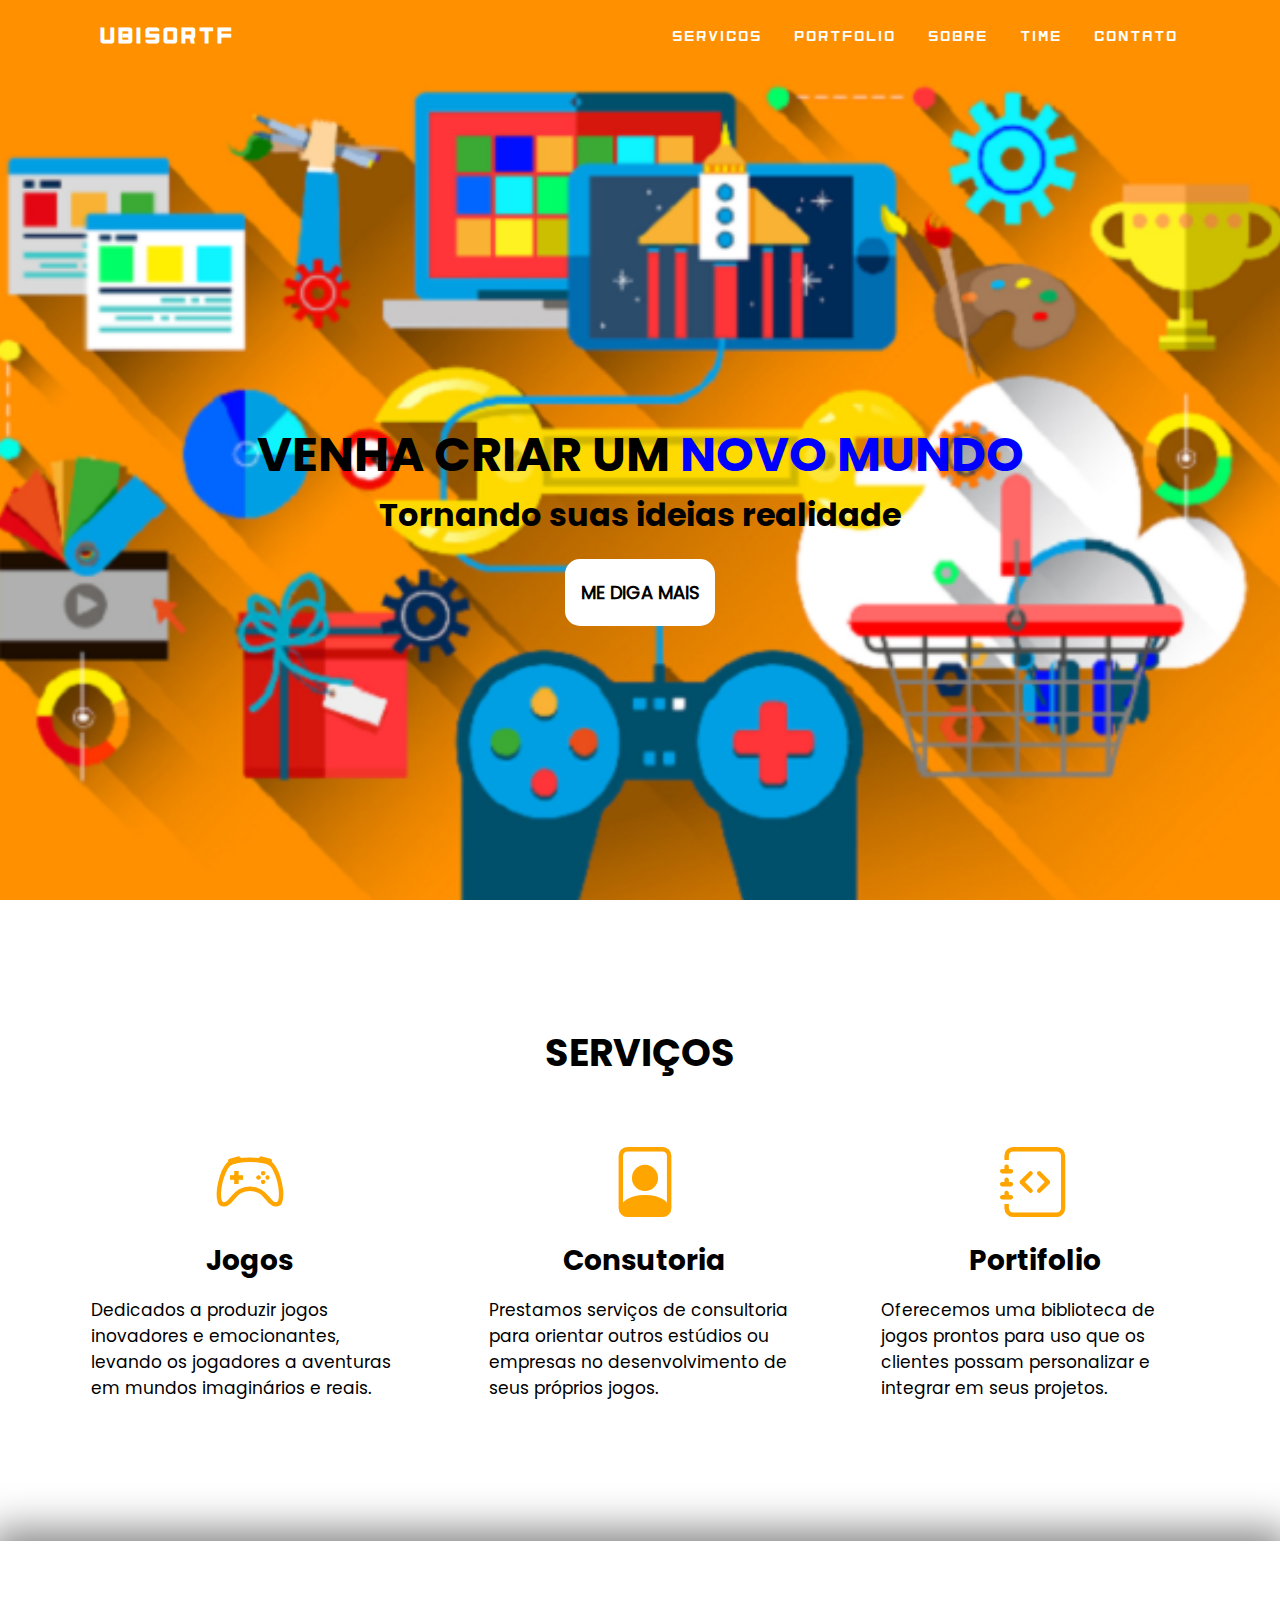
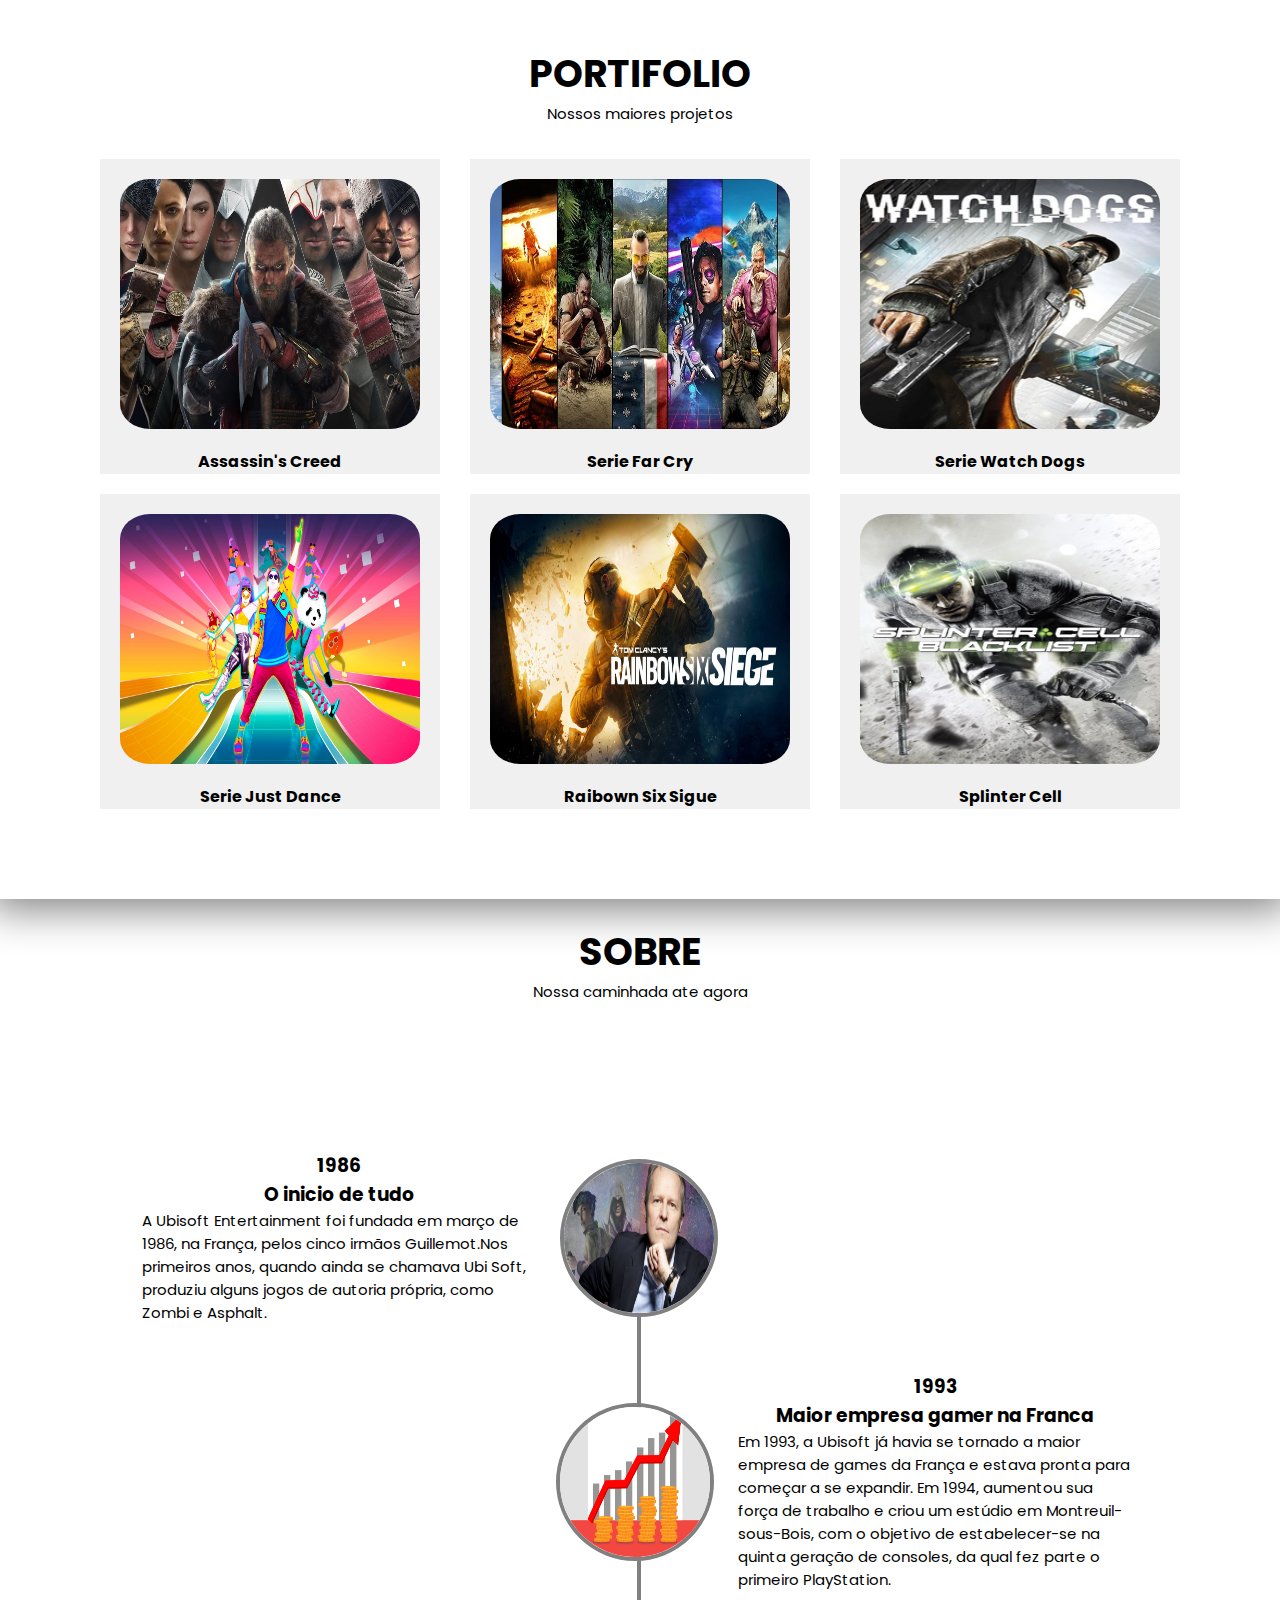
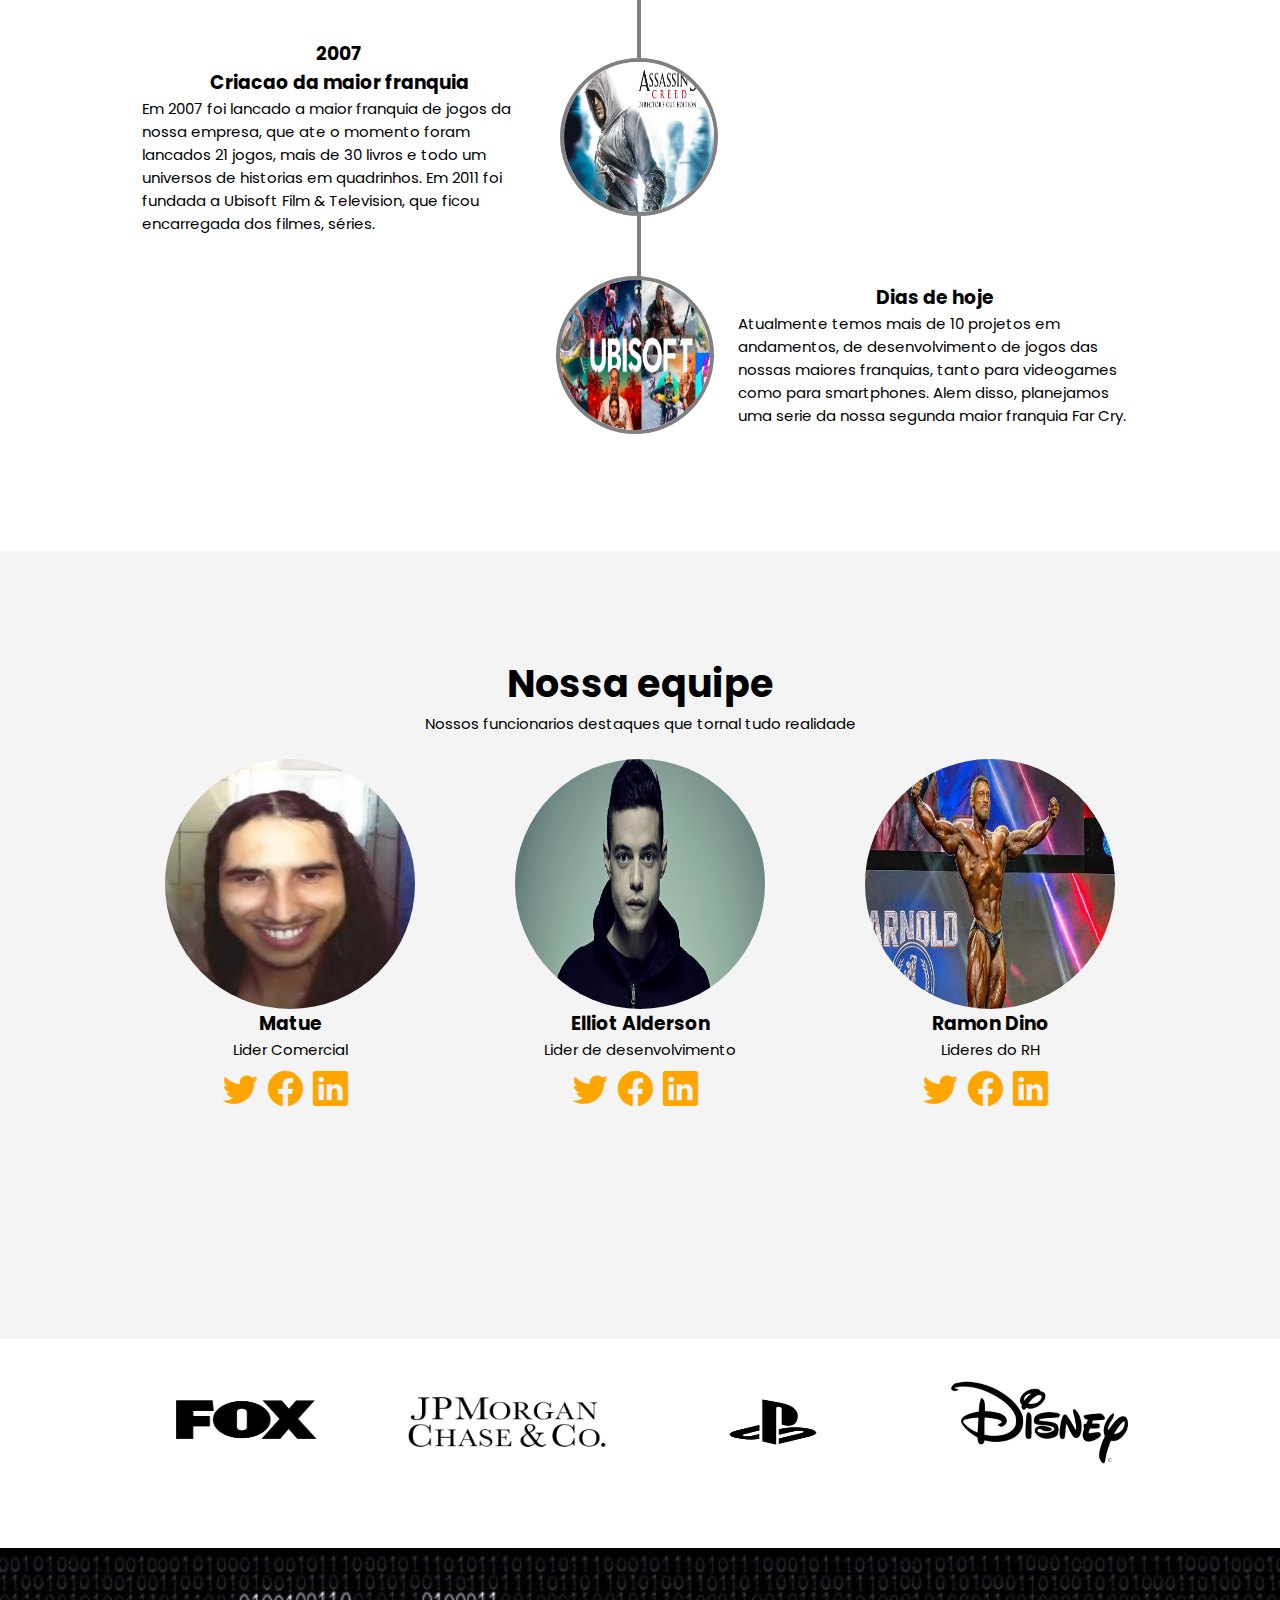
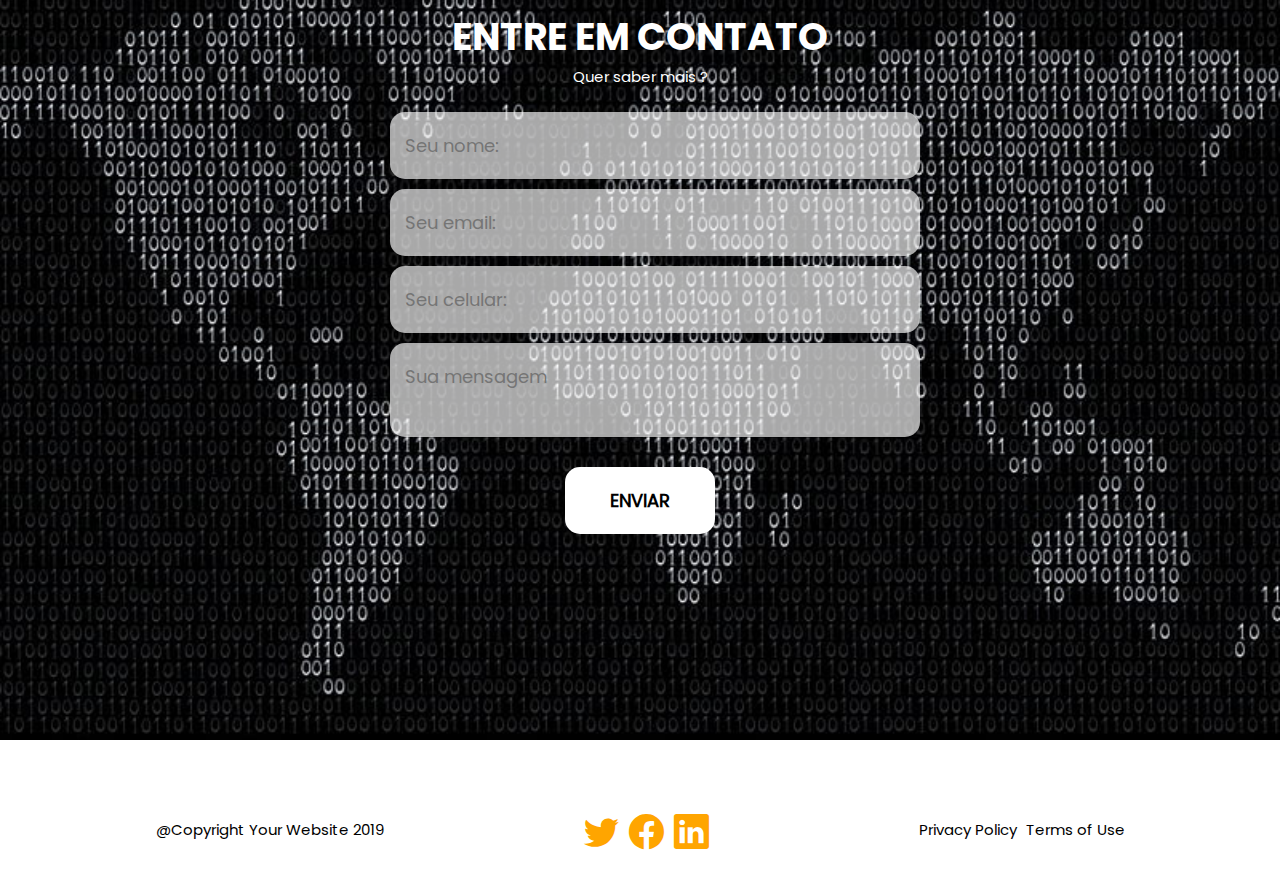
<file: index.html>
<!DOCTYPE html>
<html lang="pt-br">
<head>
    <link rel="stylesheet" href="estilo.css">
    <meta charset="UTF-8">
    <link rel="stylesheet" href="https://cdn.jsdelivr.net/npm/bootstrap-icons@1.11.1/font/bootstrap-icons.css">
    <meta name="viewport" content="width=device-width, initial-scale=1.0">
    <title>Ubisortf</title>
</head>
<body>
    <main>
        <section class="cabeca">
    <header id="header">
     <nav class = "barra">
        <h1 id = "logo">Ubisortf</h1>
        <div class = "menu-celular">
            <div class="linha1"></div>
            <div class="linha2"></div>
            <div class="linha3"></div>
        </div>
        <ul class = "nav-list">
        <li class="btn-nav"><a href="#especialidades">Servicos</a></li>
        <li class="btn-nav"><a href="#portifolio">Portfolio</a></li>
        <li class="btn-nav"><a href="#sobre">Sobre</a></li>
        <li class="btn-nav"><a href="#time">Time</a></li>
        <li class="btn-nav"><a href="#formulario">Contato</a></li>
        </ul>
        </nav>
    </header>
    <section class="banner">
        <div class="ba">
        <h1>VENHA CRIAR UM <span>NOVO MUNDO</span></h1>
        <h2>Tornando suas ideias realidade</h2>
        <div class="btn"><input type="submit" value="ME DIGA MAIS"></div>

    </div>
    </section>
    
        </section>

        <section class="especialidades" id="especialidades">
            <div class="titulo-sub"> 
                <h2 class="titulo">SERVIÇOS</h2>
            </div>
                <div class="flex">
                    <div class="especialidades-box">
                        <i class="bi bi-controller"></i>
                        <h3>Jogos</h3>
                        <p>Dedicados a produzir jogos inovadores e emocionantes, levando os jogadores a aventuras em mundos imaginários e reais.</p>
                    
                    </div>
                    <div class="especialidades-box">
                        <i class="bi bi-file-person"></i>
                        <h3>Consutoria</h3>
                        <p>Prestamos serviços de consultoria para orientar outros estúdios ou empresas no desenvolvimento de seus próprios jogos.</p>
                    </div>
                    <div class="especialidades-box">
                        <i class="bi bi-journal-code"></i>
                        <h3>Portifolio</h3>
                        <p>Oferecemos uma biblioteca de jogos prontos para uso que os clientes possam personalizar e integrar em seus projetos. </p>
                    
                    </div>

                </div>
            
        </section>

        <section class= "portifolio" id= "portifolio"> 
            <div class="titulo-sub">
                <h2 class="titulo">PORTIFOLIO</h2>
                <p class="sub-titulo">Nossos maiores projetos</p>
            </div>
                <div class="leo">
                    <div class="img">
                        <img  class="img-port" src="imagens/assassin-s-creed-valhalla_1595492863882988614.jpg">
                        <p>Assassin's Creed</p>
                    </div>
                    <div class="img">
                        <img class="img-port" src="imagens/Promoção_série_Far_Cry.jpg">
                        <p>Serie Far Cry</p>
                    </div>
                    <div class="img">
                        <img  class="img-port" src="imagens/Watch_Dogs_box_art.jpg">
                        <p>Serie Watch Dogs</p>
                    </div>
                </div>
                <div class="leo">
                
                    <div class="img">
                        <img  class="img-port" src="imagens/como-jogar-just-dance.jpg">
                        <p>Serie Just Dance</p>
                    </div>
                    <div class="img">
                        <img  class="img-port" src="imagens/2db0a1c1-3719-4270-b610-a8a1f6c6efb1.jpg">
                        <p>Raibown Six Sigue</p>
                    </div>
                    <div class="img">
                        <img  class="img-port" src="imagens/Tom_Clancy's_Splinter_Cell_Blacklist_box_art.png">
                        <p>Splinter Cell</p>
                    </div>
                </div>
             </section>
        
        <section class="sobre" id="sobre">
            <div class="titulo-sub">
                <h2 class="titulo">SOBRE</h2>
                <p class="sub-titulo">Nossa caminhada ate agora</p>
            </div>
            <div class="hist">
                <div class="cont img-red1">
                    <div class="titulo-sub">
                        <h3 class="titulo">1986</h3>
                        <h3 class="titulo">O inicio de tudo</h3>
                        <p class="sub-titulo">A Ubisoft Entertainment foi fundada em março de 1986, na França, pelos cinco irmãos Guillemot.Nos primeiros anos, quando ainda se chamava Ubi Soft, produziu alguns jogos de autoria própria, como Zombi e Asphalt.</p>
                    </div>
                    <img class="img-sobre" src="imagens/Yves-Guillemot.jpg"></img>
                </div>
                <div class = "cont img-red2">
                    <img class="img-sobre" src="imagens/site-lucro-santander.png"></img>
                    <div class="titulo-sub">
                        <h3 class="titulo">1993</h3>
                        <h3 class="titulo">Maior empresa gamer na Franca</h3>
                        <p class="sub-titulo">Em 1993, a Ubisoft já havia se tornado a maior empresa de games da França e estava pronta para começar a se expandir. Em 1994, aumentou sua força de trabalho e criou um estúdio em Montreuil-sous-Bois, com o objetivo de estabelecer-se na quinta geração de consoles, da qual fez parte o primeiro PlayStation.</p>
                    </div>
                </div>
                <div class = "cont img-red1">
                    <div class="titulo-sub">
                        <h3 class="titulo">2007</h3>
                        <h3 class="titulo">Criacao da maior franquia</h3>
                        <p class="sub-titulo">Em 2007 foi lancado a maior franquia de jogos da nossa empresa, que ate o momento foram lancados 21 jogos, mais de 30 livros e todo um universos de historias em quadrinhos. Em 2011 foi fundada a Ubisoft Film & Television, que ficou encarregada dos filmes, séries.</p>
                    </div>
                    <img class="img-sobre" src="imagens/assa.jpg"></img>
                </div>
                <div class = "cont img-red2">
                    <img class="img-sobre" src="imagens/ubi.jpg"></img>
                    <div class="titulo-sub">
                        <h3 class="titulo">Dias de hoje</h3>
                        <p class="sub-titulo">Atualmente temos mais de 10 projetos em andamentos, de desenvolvimento de jogos das nossas maiores franquias, tanto para videogames como para smartphones. Alem disso, planejamos uma serie da nossa segunda maior franquia Far Cry.</p>
                    </div>
                </div>
            </div>
        </section> 
        
        <section class="time" id="time">
            <div class="titulo-sub">
                <h2 class="titulo">Nossa equipe</h2>
                <p class="sub-titulo">Nossos funcionarios destaques que tornal tudo realidade</p>
            </div>
            <div class="equipe">
                <div class="func">
                     <img class="foto" src="imagens/matue.jpg">
                     <h3 class="titulo">Matue</h3>
                     <p class="sub-titulo">Lider Comercial</p>
                     <div class="redes">
                        <a href="/">
                            <i class="bi bi-twitter"></i>
                        </a>
                        <a href="/">
                            <i class="bi bi-facebook"></i>
                        </a>
                        <a href="/">
                            <i class="bi bi-linkedin"></i>
                        </a>
                    </div>
                </div>
                <div class="func">
                    <img class="foto" src="imagens/mrrobot_s2_cast_rami-malek2.jpg">
                    <h3 class="titulo">Elliot Alderson</h3>
                    <p class="sub-titulo">Lider de desenvolvimento</p>
                    <div class="redes">
                        <a href="/">
                            <i class="bi bi-twitter"></i>
                        </a>
                        <a href="/">
                            <i class="bi bi-facebook"></i>
                        </a>
                        <a href="/">
                            <i class="bi bi-linkedin"></i>
                        </a>
                    </div>
                </div>
                <div class="func">
                    <img class="foto" src="imagens/Ramon-Dino.jpg">
                    <h3 class="titulo">Ramon Dino</h3>
                    <p class="sub-titulo">Lideres do RH</p>
                    <div class="redes">
                        <a href="/">
                            <i class="bi bi-twitter"></i>
                        </a>
                        <a href="/">
                            <i class="bi bi-facebook"></i>
                        </a>
                        <a href="/">
                            <i class="bi bi-linkedin"></i>
                        </a>
                    </div>
                </div>
            </div>
        </section>

        <section class="parceria">
            <div class="empresas-par">
                <img class="empresa" src="imagens/pngwing.com (1).png">
                <img class="empresa" src="imagens/JP-Morgan-Chase-Logo.png">
                <img class="empresa" src="imagens/sony.png">
                <img class="empresa" src="imagens/9038a431f8f2064eff5abcf4f25d9870.png">
            </div>
        </section>

        <section class="formulario" id="formulario">
            <div class="titulo-sub">
                <h2 class="titulo">ENTRE EM CONTATO</h2>
                <p class="sub-titulo">Quer saber mais ?</p>
            </div>
            <div class="interface">
                  <form action="">
                    <input type="text" name="" id="" placeholder="Seu nome:" required>
                    <input type="text" name="" id="" placeholder="Seu email:" required>
                    <input type="text" name="" id="" placeholder="Seu celular:" required>
                    <textarea name="" id="" placeholder="Sua mensagem" required></textarea>
                    <div class="btn"><input type="submit" value="ENVIAR"></div>
                   </form>
                
                </div>
                        

            </div>
        </section>

    </main>

    <footer>
        <div class="roda-pe">
            <div class="copy">
                <p class="sub-titulo">@Copyright Your Website 2019</p>
            </div>
            <div class="redes">
                <a href="/">
                    <i class="bi bi-twitter"></i>
                </a>
                <a href="/">
                    <i class="bi bi-facebook"></i>
                </a>
                <a href="/">
                    <i class="bi bi-linkedin"></i>
                </a>
            </div>
            <div class="priva">
                <p class="sub-titulo">Privacy Policy</p>
                <p class="sub-titulo">Terms of Use</p>
            </div>
        </div>
    </footer>
</body>
</html>
</file>
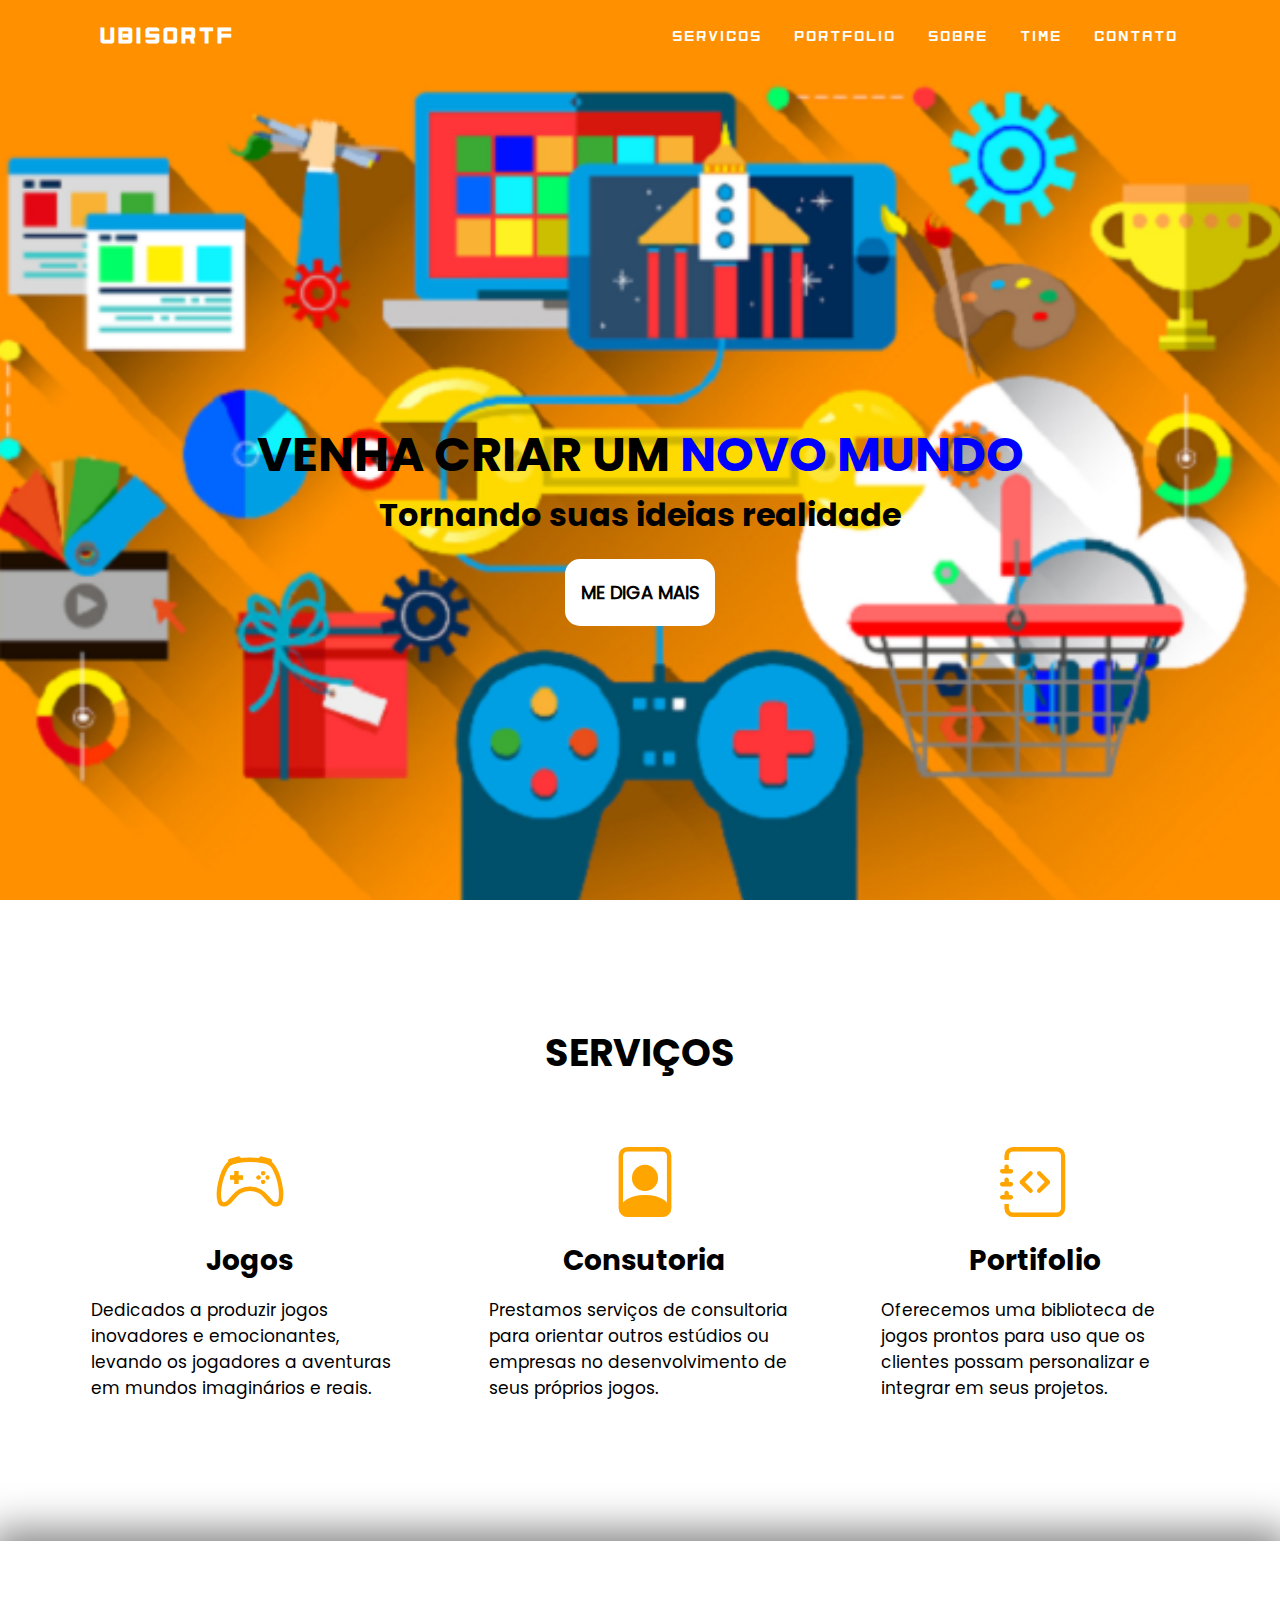
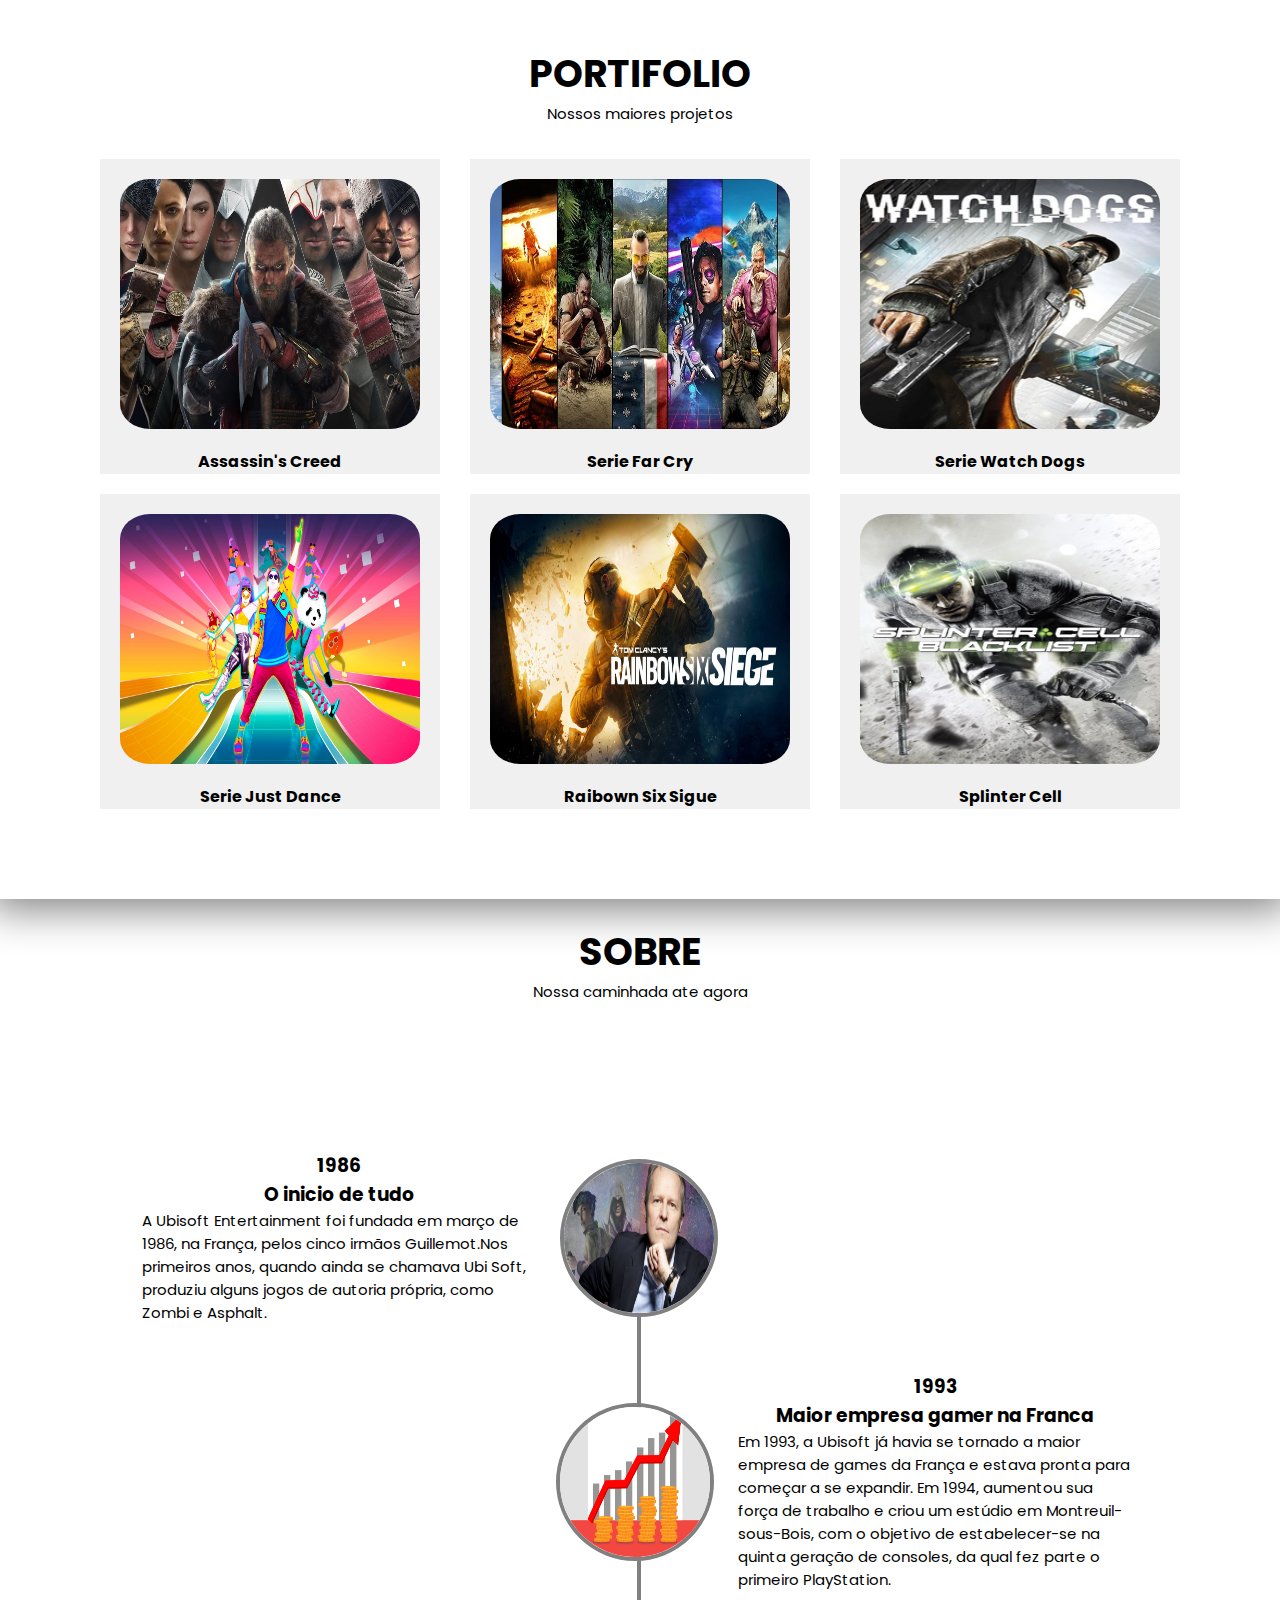
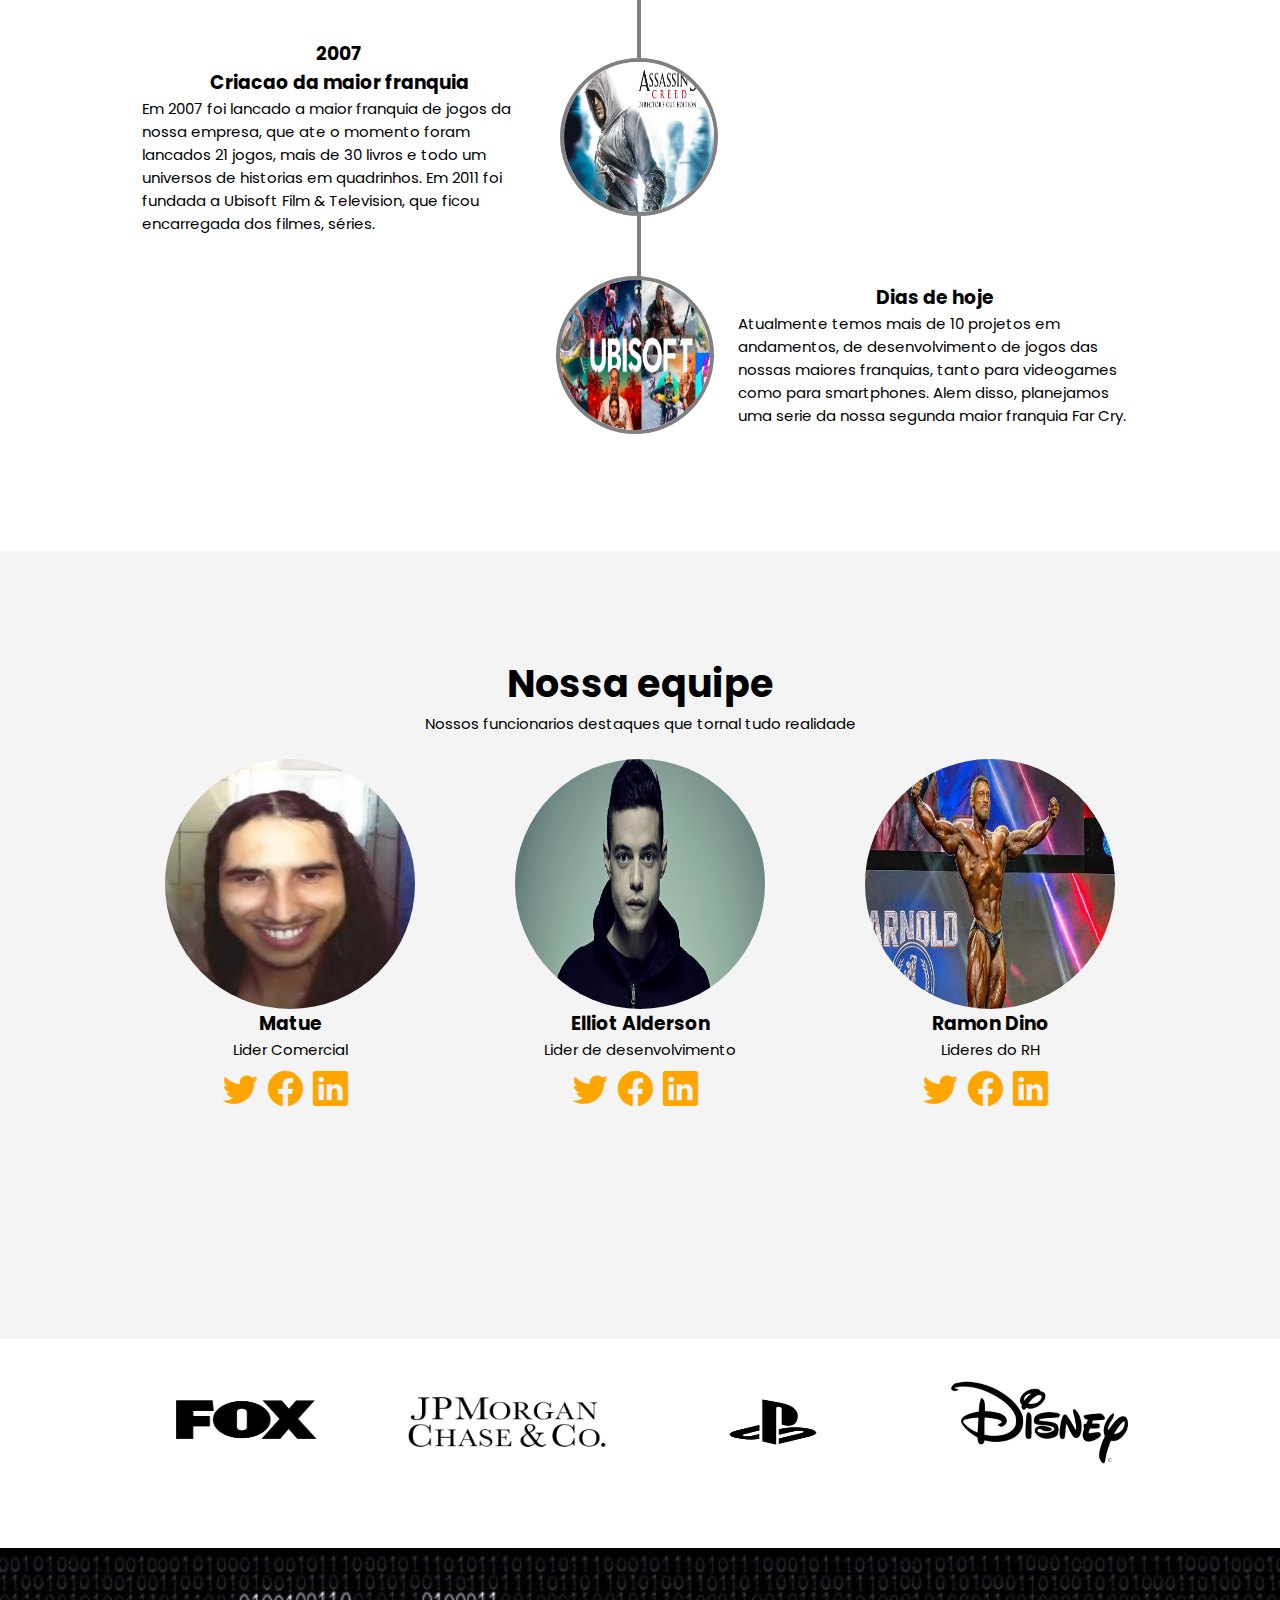
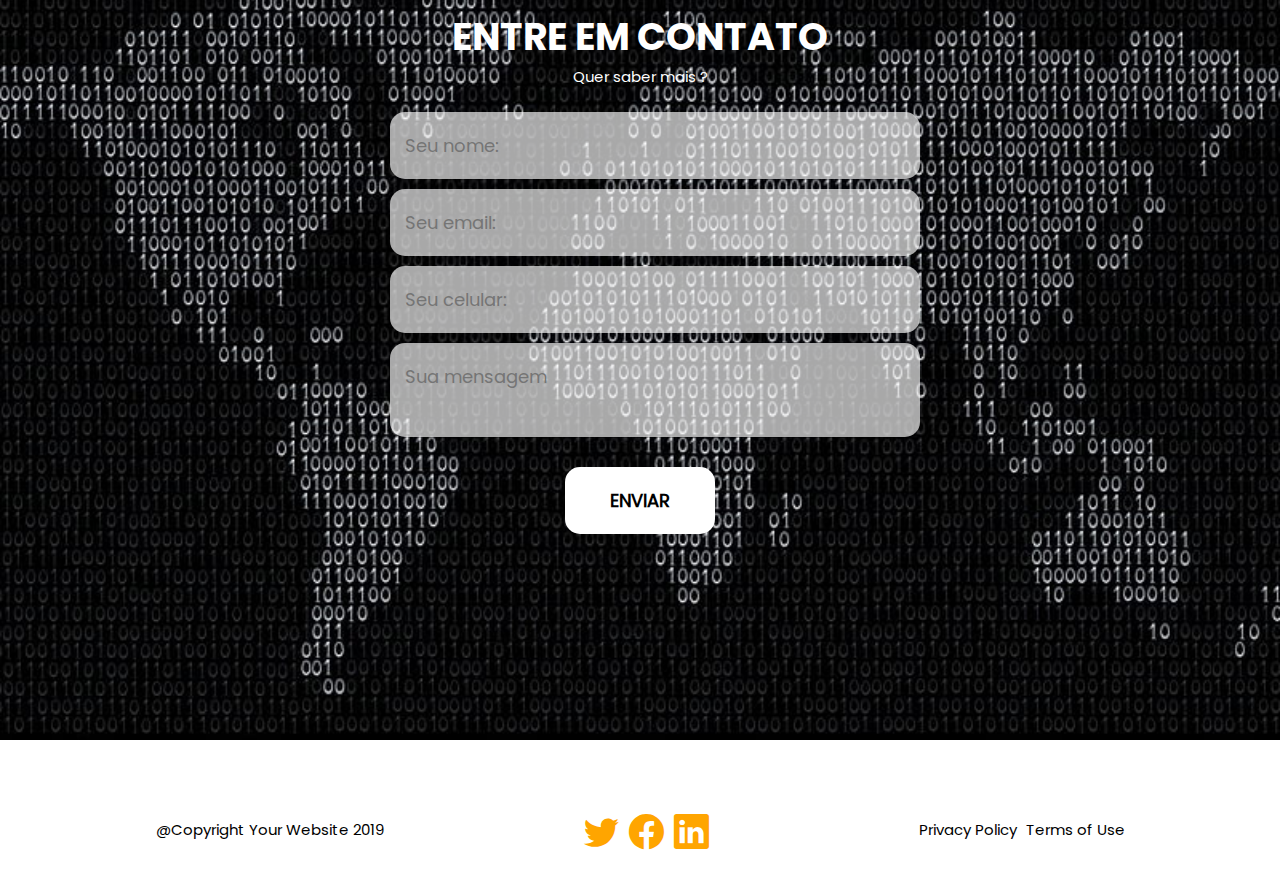
<file: ubisorft.html>
<!DOCTYPE html>
<html lang="pt-br">
<head>
    <link rel="stylesheet" href="estilo.css">
    <meta charset="UTF-8">
    <link rel="stylesheet" href="https://cdn.jsdelivr.net/npm/bootstrap-icons@1.11.1/font/bootstrap-icons.css">
    <meta name="viewport" content="width=device-width, initial-scale=1.0">
    <title>Ubisortf</title>
</head>
<body>
    <main>
        <section class="cabeca">
    <header id="header">
     <nav class = "barra">
        <h1 id = "logo">Ubisortf</h1>
        <div class = "menu-celular">
            <div class="linha1"></div>
            <div class="linha2"></div>
            <div class="linha3"></div>
        </div>
        <ul class = "nav-list">
        <li class="btn-nav"><a href="#especialidades">Servicos</a></li>
        <li class="btn-nav"><a href="#portifolio">Portfolio</a></li>
        <li class="btn-nav"><a href="#sobre">Sobre</a></li>
        <li class="btn-nav"><a href="#time">Time</a></li>
        <li class="btn-nav"><a href="#formulario">Contato</a></li>
        </ul>
        </nav>
    </header>
    <section class="banner">
        <div class="ba">
        <h1>VENHA CRIAR UM <span>NOVO MUNDO</span></h1>
        <h2>Tornando suas ideias realidade</h2>
        <div class="btn"><input type="submit" value="ME DIGA MAIS"></div>

    </div>
    </section>
    
        </section>

        <section class="especialidades" id="especialidades">
            <div class="titulo-sub"> 
                <h2 class="titulo">SERVIÇOS</h2>
            </div>
                <div class="flex">
                    <div class="especialidades-box">
                        <i class="bi bi-controller"></i>
                        <h3>Jogos</h3>
                        <p>Dedicados a produzir jogos inovadores e emocionantes, levando os jogadores a aventuras em mundos imaginários e reais.</p>
                    
                    </div>
                    <div class="especialidades-box">
                        <i class="bi bi-file-person"></i>
                        <h3>Consutoria</h3>
                        <p>Prestamos serviços de consultoria para orientar outros estúdios ou empresas no desenvolvimento de seus próprios jogos.</p>
                    </div>
                    <div class="especialidades-box">
                        <i class="bi bi-journal-code"></i>
                        <h3>Portifolio</h3>
                        <p>Oferecemos uma biblioteca de jogos prontos para uso que os clientes possam personalizar e integrar em seus projetos. </p>
                    
                    </div>

                </div>
            
        </section>

        <section class= "portifolio" id= "portifolio"> 
            <div class="titulo-sub">
                <h2 class="titulo">PORTIFOLIO</h2>
                <p class="sub-titulo">Nossos maiores projetos</p>
            </div>
                <div class="leo">
                    <div class="img">
                        <img  class="img-port" src="imagens/assassin-s-creed-valhalla_1595492863882988614.jpg">
                        <p>Assassin's Creed</p>
                    </div>
                    <div class="img">
                        <img class="img-port" src="imagens/Promoção_série_Far_Cry.jpg">
                        <p>Serie Far Cry</p>
                    </div>
                    <div class="img">
                        <img  class="img-port" src="imagens/Watch_Dogs_box_art.jpg">
                        <p>Serie Watch Dogs</p>
                    </div>
                </div>
                <div class="leo">
                
                    <div class="img">
                        <img  class="img-port" src="imagens/como-jogar-just-dance.jpg">
                        <p>Serie Just Dance</p>
                    </div>
                    <div class="img">
                        <img  class="img-port" src="imagens/2db0a1c1-3719-4270-b610-a8a1f6c6efb1.jpg">
                        <p>Raibown Six Sigue</p>
                    </div>
                    <div class="img">
                        <img  class="img-port" src="imagens/Tom_Clancy's_Splinter_Cell_Blacklist_box_art.png">
                        <p>Splinter Cell</p>
                    </div>
                </div>
             </section>
        
        <section class="sobre" id="sobre">
            <div class="titulo-sub">
                <h2 class="titulo">SOBRE</h2>
                <p class="sub-titulo">Nossa caminhada ate agora</p>
            </div>
            <div class="hist">
                <div class="cont img-red1">
                    <div class="titulo-sub">
                        <h3 class="titulo">1986</h3>
                        <h3 class="titulo">O inicio de tudo</h3>
                        <p class="sub-titulo">A Ubisoft Entertainment foi fundada em março de 1986, na França, pelos cinco irmãos Guillemot.Nos primeiros anos, quando ainda se chamava Ubi Soft, produziu alguns jogos de autoria própria, como Zombi e Asphalt.</p>
                    </div>
                    <img class="img-sobre" src="imagens/Yves-Guillemot.jpg"></img>
                </div>
                <div class = "cont img-red2">
                    <img class="img-sobre" src="imagens/site-lucro-santander.png"></img>
                    <div class="titulo-sub">
                        <h3 class="titulo">1993</h3>
                        <h3 class="titulo">Maior empresa gamer na Franca</h3>
                        <p class="sub-titulo">Em 1993, a Ubisoft já havia se tornado a maior empresa de games da França e estava pronta para começar a se expandir. Em 1994, aumentou sua força de trabalho e criou um estúdio em Montreuil-sous-Bois, com o objetivo de estabelecer-se na quinta geração de consoles, da qual fez parte o primeiro PlayStation.</p>
                    </div>
                </div>
                <div class = "cont img-red1">
                    <div class="titulo-sub">
                        <h3 class="titulo">2007</h3>
                        <h3 class="titulo">Criacao da maior franquia</h3>
                        <p class="sub-titulo">Em 2007 foi lancado a maior franquia de jogos da nossa empresa, que ate o momento foram lancados 21 jogos, mais de 30 livros e todo um universos de historias em quadrinhos. Em 2011 foi fundada a Ubisoft Film & Television, que ficou encarregada dos filmes, séries.</p>
                    </div>
                    <img class="img-sobre" src="imagens/assa.jpg"></img>
                </div>
                <div class = "cont img-red2">
                    <img class="img-sobre" src="imagens/ubi.jpg"></img>
                    <div class="titulo-sub">
                        <h3 class="titulo">Dias de hoje</h3>
                        <p class="sub-titulo">Atualmente temos mais de 10 projetos em andamentos, de desenvolvimento de jogos das nossas maiores franquias, tanto para videogames como para smartphones. Alem disso, planejamos uma serie da nossa segunda maior franquia Far Cry.</p>
                    </div>
                </div>
            </div>
        </section> 
        
        <section class="time" id="time">
            <div class="titulo-sub">
                <h2 class="titulo">Nossa equipe</h2>
                <p class="sub-titulo">Nossos funcionarios destaques que tornal tudo realidade</p>
            </div>
            <div class="equipe">
                <div class="func">
                     <img class="foto" src="imagens/matue.jpg">
                     <h3 class="titulo">Matue</h3>
                     <p class="sub-titulo">Lider Comercial</p>
                     <div class="redes">
                        <a href="/">
                            <i class="bi bi-twitter"></i>
                        </a>
                        <a href="/">
                            <i class="bi bi-facebook"></i>
                        </a>
                        <a href="/">
                            <i class="bi bi-linkedin"></i>
                        </a>
                    </div>
                </div>
                <div class="func">
                    <img class="foto" src="imagens/mrrobot_s2_cast_rami-malek2.jpg">
                    <h3 class="titulo">Elliot Alderson</h3>
                    <p class="sub-titulo">Lider de desenvolvimento</p>
                    <div class="redes">
                        <a href="/">
                            <i class="bi bi-twitter"></i>
                        </a>
                        <a href="/">
                            <i class="bi bi-facebook"></i>
                        </a>
                        <a href="/">
                            <i class="bi bi-linkedin"></i>
                        </a>
                    </div>
                </div>
                <div class="func">
                    <img class="foto" src="imagens/Ramon-Dino.jpg">
                    <h3 class="titulo">Ramon Dino</h3>
                    <p class="sub-titulo">Lideres do RH</p>
                    <div class="redes">
                        <a href="/">
                            <i class="bi bi-twitter"></i>
                        </a>
                        <a href="/">
                            <i class="bi bi-facebook"></i>
                        </a>
                        <a href="/">
                            <i class="bi bi-linkedin"></i>
                        </a>
                    </div>
                </div>
            </div>
        </section>

        <section class="parceria">
            <div class="empresas-par">
                <img class="empresa" src="imagens/pngwing.com (1).png">
                <img class="empresa" src="imagens/JP-Morgan-Chase-Logo.png">
                <img class="empresa" src="imagens/sony.png">
                <img class="empresa" src="imagens/9038a431f8f2064eff5abcf4f25d9870.png">
            </div>
        </section>

        <section class="formulario" id="formulario">
            <div class="titulo-sub">
                <h2 class="titulo">ENTRE EM CONTATO</h2>
                <p class="sub-titulo">Quer saber mais ?</p>
            </div>
            <div class="interface">
                  <form action="">
                    <input type="text" name="" id="" placeholder="Seu nome:" required>
                    <input type="text" name="" id="" placeholder="Seu email:" required>
                    <input type="text" name="" id="" placeholder="Seu celular:" required>
                    <textarea name="" id="" placeholder="Sua mensagem" required></textarea>
                    <div class="btn"><input type="submit" value="ENVIAR"></div>
                   </form>
                
                </div>
                        

            </div>
        </section>

    </main>

    <footer>
        <div class="roda-pe">
            <div class="copy">
                <p class="sub-titulo">@Copyright Your Website 2019</p>
            </div>
            <div class="redes">
                <a href="/">
                    <i class="bi bi-twitter"></i>
                </a>
                <a href="/">
                    <i class="bi bi-facebook"></i>
                </a>
                <a href="/">
                    <i class="bi bi-linkedin"></i>
                </a>
            </div>
            <div class="priva">
                <p class="sub-titulo">Privacy Policy</p>
                <p class="sub-titulo">Terms of Use</p>
            </div>
        </div>
    </footer>
</body>
</html>
</file>
<file: estilo.css>
@font-face {
    font-family: logo;
    src: url('fonte/Crack-rwMK.ttf');
}
@font-face {
    font-family: poppinsB;
    src: url('fonte/Poppins-Bold.ttf');
}
@font-face {
    font-family: poppinsR;
    src: url('fonte/Poppins-Regular.ttf');
}
*{
    margin: 0;
    padding: 0;

}
#logo{
    font-family: logo;
    color:white;
    text-decoration: none;
    transition: 0.3s;
    font-size: 24px;
    text-transform: uppercase;
    letter-spacing: 4px;
}
a {
    color: white;
    text-decoration: none;
    transition: 0.3s;
}
a:hover{
    opacity: 0.7;
}
.btn-mav{
    transition: 0.2s;
}
.btn-nav:hover{
    box-shadow: 0px 0px 8px rgba(255, 255, 255, 0);
    transform: scale(1.05);
}
html {
    scroll-behavior: smooth;
}
.barra{
    text-decoration: none;
    transition: 0.3s;
}
nav{
    display: flex;
    justify-content: space-around;
    align-items: center;
    height: 8vh;
}
/* banner */
section.cabeca{
    background: url('imagens/des.png') no-repeat center center;
    background-size: cover;
    height: 100vh;
}
.banner{
    height: 100vh;
    display: flex;
    align-items: center;
    justify-content: center;
    
}
div.ba{
    display: flex;
    flex-direction: column;
    align-items: center;
    justify-content: center;

}
.ba h2{
    font-size: 2em;
    font-family: poppinsB;
}
.banner h1{
    font-size: 3em;
    font-family: poppinsB;
}
.banner h1 span{
    color: blue;
}
.nav-list{
    list-style: none;
    display: flex;
}
.nav-list li{
    letter-spacing: 3px;
    margin-left: 32px;
    font-family: logo;
    color: white;
}
/* servicos */
h2.titulo{
    color: black;
    font-size: 38px;
    text-align: center;
    
    font-family: poppinsB;
}
header.rolagem{
    background-color: rgb(233, 118, 24);
    padding: 20px 4%;
}
header.rolagem a{
    color: white;

}
.flex{
    display: flex;
    flex-direction: row;
}
.especialidades{
    padding: 100px 4%;

}
.especialidades-box{
    color: black;
    padding: 40px;
    display: flex;
    flex-direction: column;
    justify-content: center;
    align-items: center;

}
.especialidades-box i{
    font-size: 70px;
    color: orange;
}
.especialidades-box h3{
    font-size: 28px;
    margin: 15px 0;
    font-family: poppinsB;
}
.especialidades-box p{
    display: flex;
    font-size: 17px;
    font-family: poppinsR;
}
/* portifolio */
.portifolio{
    padding: 80px 4%;
    box-shadow: 0 0 40px 10px gray;
    display: flex;
    flex-direction: column;
    align-items: center;
}
.titulo-sub{
    display: flex;
    flex-direction: column;
    align-items: center;
    padding: 24px 4%;
}
.sub-titulo{
    font-family: poppinsR;
    font-size: 15px;
}
.leo{
   display: flex;
   flex-direction: row;
   gap: 30px;
   justify-content: center;
   width: 100%;
   padding: 10px ;
}
.img-port{
    width: 300px;
    height: 250px;
    margin: 20px;
    background-size: cover;
    background-position: 50% 0%;
    border-radius: 10%;
    transition: 0.2s;

}
.img-port:hover{
    box-shadow: 0px 0px 8px white;
    transform: scale(1.05);
}
.img{
    display: flex;
    flex-direction: column;
    align-items: center;
    background-color: rgba(128, 128, 128, 0.116);
    
}
p{
    font-family: poppinsB;
}
/* sobre */
.hist{
   position: relative;
   max-width: 1200px;
   margin: 100px auto;
}

.hist::after{
    content: '';
    position: absolute;
    left: 50%;
    width: 4px;
    top: 10%;
    margin-left: -3px;
    height: 80%;
    background: gray;
    z-index: -10;
}
.cont{
    padding: 0px 0px;
    position: relative;
    width: 50%;

    display: flex;
    flex-direction: row;
    z-index: 1;
}
.img-red1{
    left: 6.5%;
}
.img-red2{
    left: 43%;
}
.img-red2 img{
    left: -20px;
}


h3.titulo{
    color: black;
    text-align: center;
    
    font-family: poppinsB;
}
.img-sobre{
    border-radius: 50%;
    width: 150px;
    height: 150px;
    align-self: center;
    border: 4px solid gray;
}
/* Time */
.time{
    background-color: #c5c5c52f;
    padding: 80px 4%;
}
.equipe{
    display: flex;
    flex-direction: row;
    justify-content: center;

}
.func{
    display: flex;
    flex-direction: column;
    align-items: center;
    width: 350px;
    height: 500px;
    
}

.foto{
    border-radius: 50%;
    width: 250px;
    height: 250px;
}
.func i{
    color: orange;
    font-size: 35px;
    margin-right: 10px
}
.redes{
    display: flex;
    flex-direction: row;
    margin-top: 10px
   
}
/* parcerias */
.parceria{
    display: flex;
    flex-direction: column;
    align-content: center;
    padding: 80px 4%;

}
.empresas-par{
    display: flex;
    flex-direction: row;
    align-content: center;
    justify-content: space-between;
    width: 1000px;
    height: 5px;
    gap: 5px;
    align-self: center;
}
.empresa{
    width: 200px;
    height: 100px;
    align-self: center;
}
/* formulario */
.formulario{
    background: url('imagens/mundo.jpg') no-repeat center center;
    background-size: 100% 90%;
    height: 80vh;
    padding: 80px 4%;
    display: flex;
    flex-direction: column;
}
section.formulario .titulo-sub h2, section.formulario .titulo-sub p{
    color: white;
}
form{
    max-width: 500px;
    margin: 0 auto;
    display: flex;
    justify-content: center;
    flex-direction: column;
    gap: 10px;
}
form input, form textarea, section.banner input{
    width: 100%;
    background-color: rgba(255, 255, 255, 0.658);
    border: 0;
    outline: 0;
    padding: 20px 15px;
    border-radius: 15px;
    color: #fff;
    font-size: 18px;
    font-family: poppinsR;

}
form textarea{
    resize: none;
    max-width: 500px;
}
.btn{
    margin-top: 20px;
    text-align: center;
}
.btn input, section.banner input{
    width: 150px;
    background-color: white;
    color:black;
    font-weight: 700;
    cursor: pointer;
    transition: 0.2s;

}
.btn input:hover{
    box-shadow: 0px 0px 8px white;
    transform: scale(1.05);
}
/* roda pe */
.roda-pe{
    display: flex;
    flex-direction: row;
    justify-content: center;
    align-items: center;
    gap: 200px;
    padding: 20px 4%;
}
.redes i{
    color: orange;
    font-size: 35px;
    margin-right: 10px;
}
.priva{
    display:flex;
    flex-direction: row;
    gap: 9px;
}

@media screen and (max-width: 1020px){
    /* cabeca */
    .nav-list{
        display: none
    }
    .ba h1{
        justify-self: center;
        font-size: 20px;
    }
    .ba h2{
        justify-self: center;
        font-size: 17px;
    }
    /*servicos*/
    .flex{
        display: flex;
        flex-direction: column;
    }
    /* porifolio */
    .leo{
        display: flex;
        flex-direction: column;
    }
    /* sobre */
    .hist::after{
        left: 50px;
    }
    .img-sobre{
        width: 80px;
        height: 80px;
    }
    .img-red2{
        left: 5px;
    }
    .img-red1 img{
        left: 5px;
    }
    .cont{
        width: 100%;
    }
    .img-red1{
        display: flex;
        flex-direction: row-reverse;
        left: 5px;
    }
    .hist{
        margin: 24px;
    }
    /* time */
    .equipe{
        display: flex;
        flex-direction: column;
    }
   .func{
    height: 400px;
    }
    /*parcerias */
    .empresa{
        width: 70px;
        height: 70px;
    }
    .empresas-par{
        display: flex;
        align-items: center;
        justify-content: center;
        margin-top: 15px;
        gap: 10px;
    }
    .parceria{
        padding: 30px;
    }
    /* formulario */
    form input, form textarea{
        width: 340px;
    }
    /* footer */
    .roda-pe{
        display: flex;
        flex-direction: column;
        gap: 20px;
    }

}
</file>
